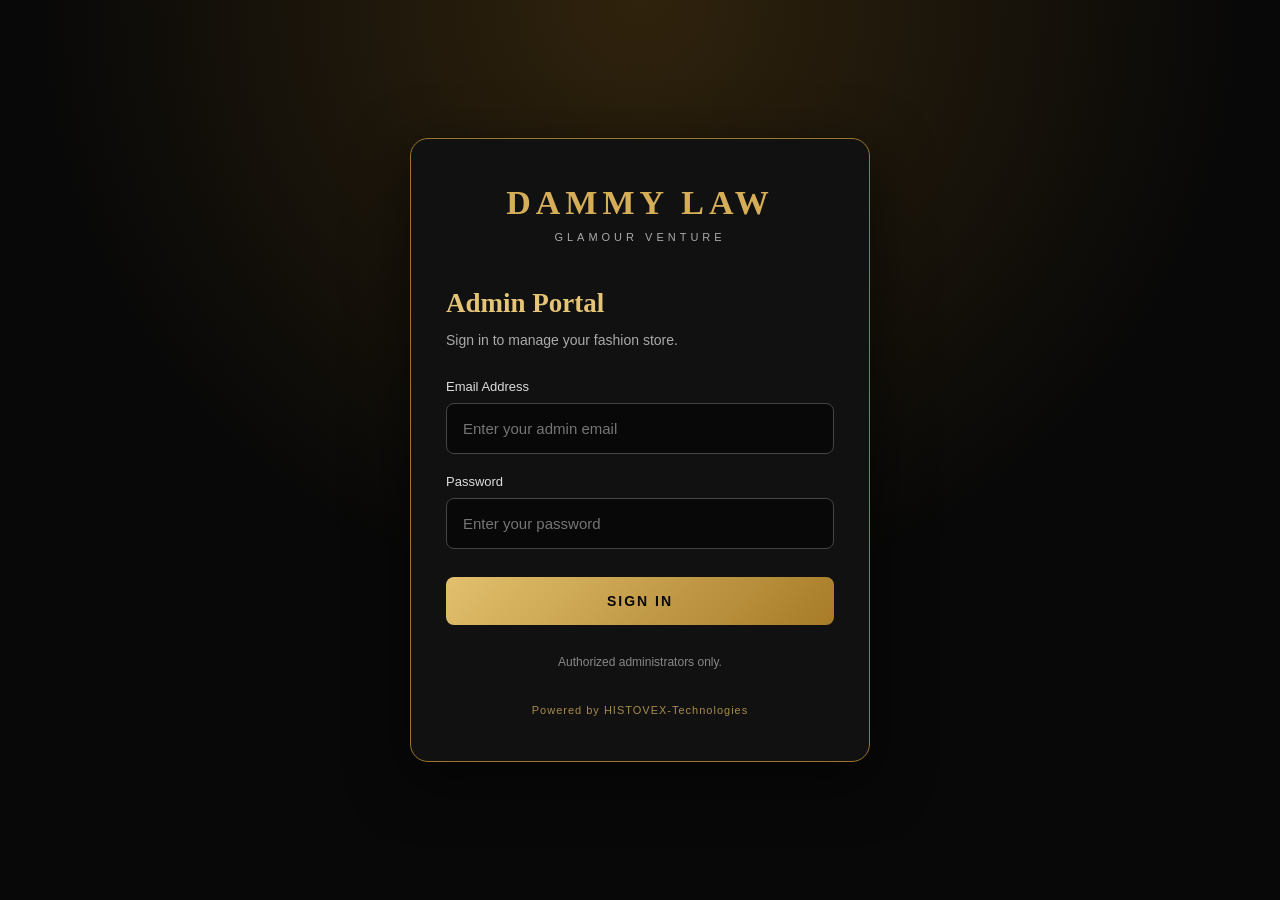
<file: admin.html>
<!DOCTYPE html>
<html lang="en">
<head>
  <meta charset="UTF-8">
  <meta name="viewport" content="width=device-width, initial-scale=1.0">
  <meta name="theme-color" content="#080808">

  <title>Dammy Law | Admin Login</title>

  <link rel="stylesheet" href="admin.css">
</head>

<body>

  <main class="admin-container">

    <section class="login-card">

      <div class="brand">
        <h1>DAMMY LAW</h1>
        <p>GLAMOUR VENTURE</p>
      </div>

      <div class="login-heading">
        <h2>Admin Portal</h2>
        <p>Sign in to manage your fashion store.</p>
      </div>

      <form id="loginForm">

        <label for="adminEmail">Email Address</label>
        <input
          type="email"
          id="adminEmail"
          placeholder="Enter your admin email"
          required
        >

        <label for="adminPassword">Password</label>
        <input
          type="password"
          id="adminPassword"
          placeholder="Enter your password"
          required
        >

        <button type="submit" id="loginButton">
          SIGN IN
        </button>

        <p id="loginMessage"></p>

      </form>

      <p class="security-note">
        Authorized administrators only.
      </p>

      <footer>
        Powered by HISTOVEX-Technologies
      </footer>

    </section>

  </main>

  <script type="module" src="admin.js"></script>

</body>
</html>
</file>
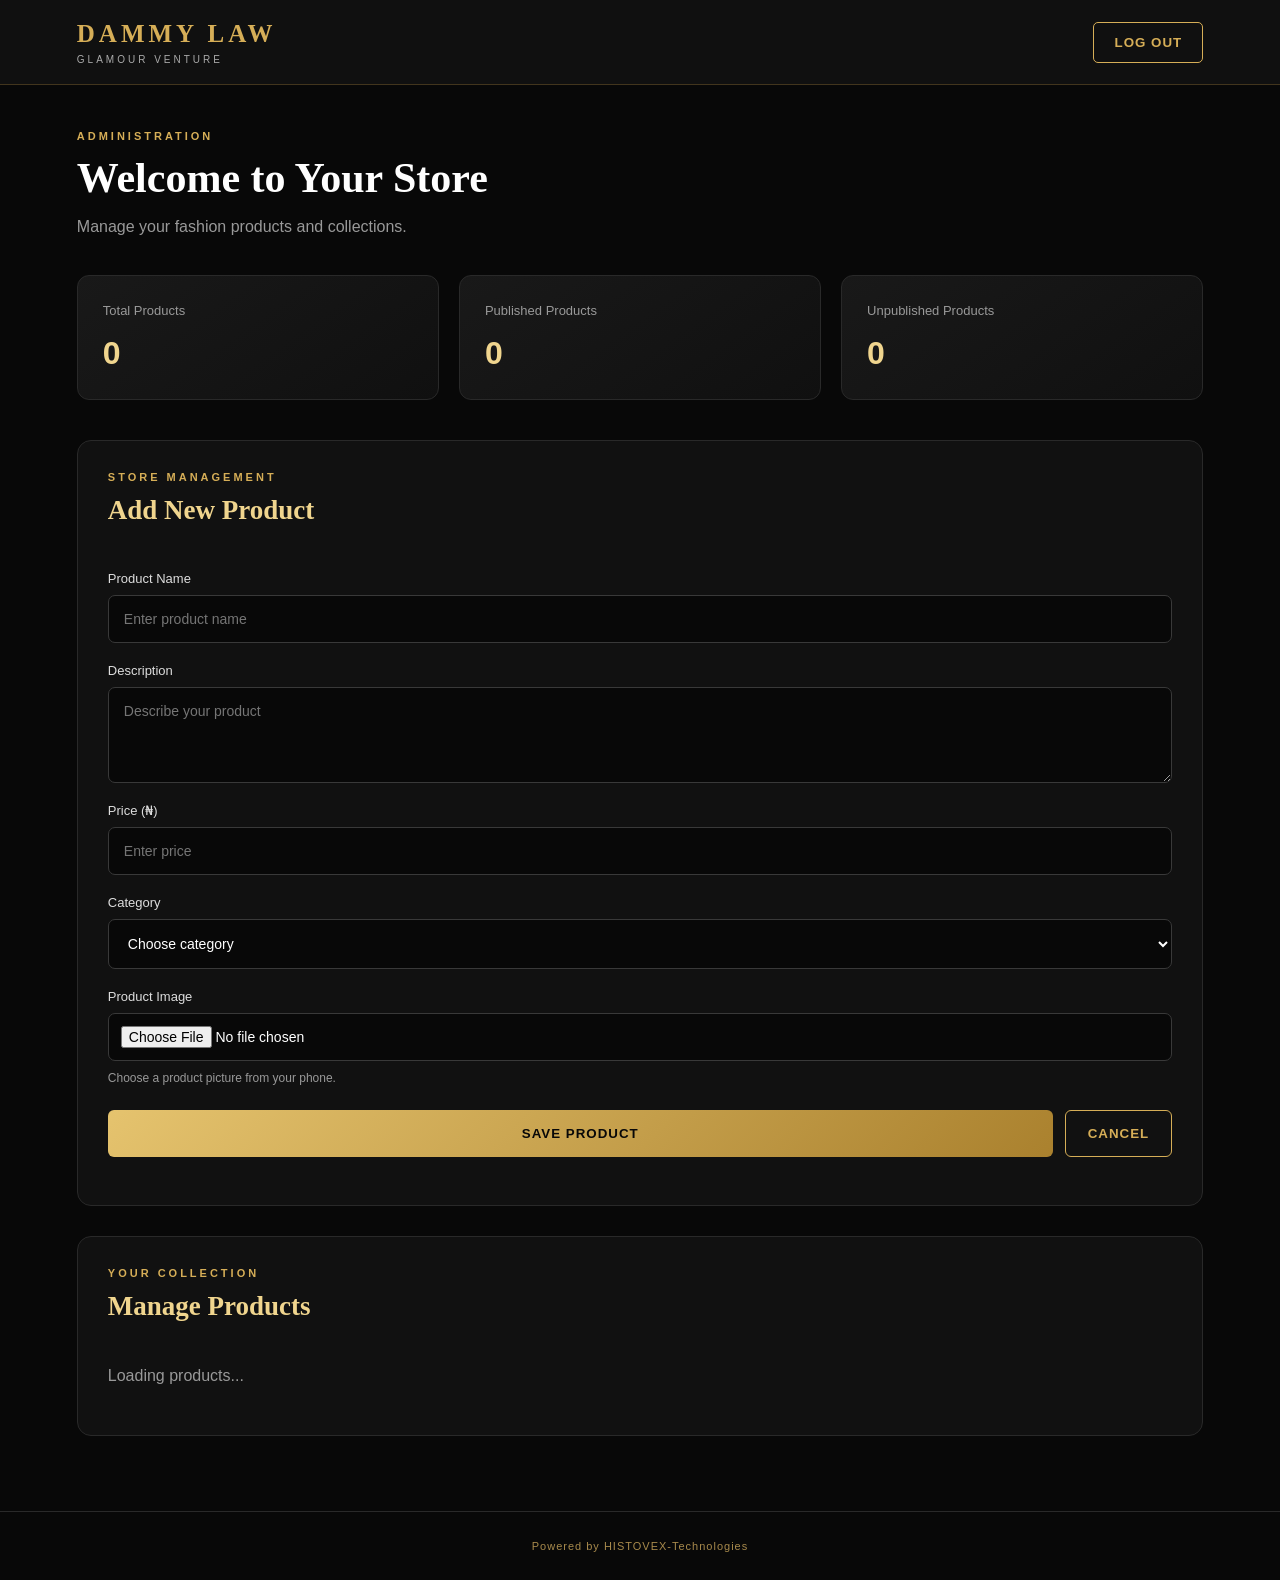
<file: dashboard.html>
<!DOCTYPE html>
<html lang="en">
<head>
  <meta charset="UTF-8">
  <meta name="viewport" content="width=device-width, initial-scale=1.0">
  <meta name="theme-color" content="#080808">

  <title>Dammy Law | Admin Dashboard</title>

  <link rel="stylesheet" href="dashboard.css">
</head>

<body>

  <header class="dashboard-header">
    <div class="brand">
      <h1>DAMMY LAW</h1>
      <p>GLAMOUR VENTURE</p>
    </div>

    <button id="logoutButton" type="button">
      LOG OUT
    </button>
  </header>

  <main class="dashboard-container">

    <section class="welcome-section">
      <p class="welcome-label">ADMINISTRATION</p>
      <h2>Welcome to Your Store</h2>
      <p>Manage your fashion products and collections.</p>
    </section>

    <section class="stats-grid">

      <div class="stat-card">
        <span>Total Products</span>
        <h3 id="totalProducts">0</h3>
      </div>

      <div class="stat-card">
        <span>Published Products</span>
        <h3 id="publishedProducts">0</h3>
      </div>

      <div class="stat-card">
        <span>Unpublished Products</span>
        <h3 id="unpublishedProducts">0</h3>
      </div>

    </section>

    <section class="product-section">

      <div class="section-heading">
        <div>
          <p class="welcome-label">STORE MANAGEMENT</p>
          <h2>Add New Product</h2>
        </div>
      </div>

      <form id="productForm">

        <input type="hidden" id="productId">

        <label for="productName">Product Name</label>
        <input
          type="text"
          id="productName"
          placeholder="Enter product name"
          required
        >

        <label for="productDescription">Description</label>
        <textarea
          id="productDescription"
          placeholder="Describe your product"
          rows="4"
        ></textarea>

        <label for="productPrice">Price (₦)</label>
        <input
          type="number"
          id="productPrice"
          placeholder="Enter price"
          min="0"
          step="0.01"
          required
        >

    <label for="productCategory">Category</label>
<select id="productCategory" required>
  <option value="">Choose category</option>
  <option value="ready-made">Ready-made Wear</option>
  <option value="custom-made">Custom Wear</option>
  <option value="men">Men Wear</option>
  <option value="occasion">Occasion Wear</option>
  <option value="children">Children</option>
  <option value="accessories">Accessories</option>
  <option value="other">Other</option>
</select>
        
  <label for="productImage">Product Image</label>
        <input
          type="file"
          id="productImage"
          accept="image/jpeg,image/png,image/webp"
        >

        <p id="imageMessage">
          Choose a product picture from your phone.
        </p>

        <div class="form-buttons">
          <button type="submit" id="saveProductButton">
            SAVE PRODUCT
          </button>

          <button type="button" id="cancelEditButton">
            CANCEL
          </button>
        </div>

        <p id="productMessage" role="status"></p>

      </form>

    </section>

    <section class="product-section">

      <div class="section-heading">
        <div>
          <p class="welcome-label">YOUR COLLECTION</p>
          <h2>Manage Products</h2>
        </div>
      </div>

      <div id="productsLoading">
        Loading products...
      </div>

      <div id="productsList"></div>

    </section>

  </main>

  <footer class="dashboard-footer">
    Powered by HISTOVEX-Technologies
  </footer>

  <script type="module" src="dashboard.js"></script>

</body>
</html>
</file>
<file: admin.css>
* {
  margin: 0;
  padding: 0;
  box-sizing: border-box;
}

body {
  font-family: Arial, sans-serif;
  background: #080808;
  color: #fff;
  min-height: 100vh;
}

.admin-container {
  min-height: 100vh;
  width: 100%;
  display: flex;
  justify-content: center;
  align-items: center;
  padding: 25px;
  background:
    radial-gradient(circle at top, #30230d 0%, #080808 55%);
}

.login-card {
  width: 100%;
  max-width: 460px;
  padding: 45px 35px;
  background: #111;
  border: 1px solid #9b762d;
  border-radius: 18px;
  box-shadow: 0 15px 60px rgba(0,0,0,0.6);
}

.brand {
  text-align: center;
  margin-bottom: 45px;
}

.brand h1 {
  color: #d6ae57;
  font-family: Georgia, serif;
  font-size: 34px;
  letter-spacing: 5px;
}

.brand p {
  color: #aaa;
  font-size: 11px;
  letter-spacing: 4px;
  margin-top: 9px;
}

.login-heading {
  margin-bottom: 28px;
}

.login-heading h2 {
  font-family: Georgia, serif;
  font-size: 27px;
  color: #e4c477;
  margin-bottom: 10px;
}

.login-heading p {
  color: #aaa;
  font-size: 14px;
  line-height: 1.6;
}

form label {
  display: block;
  color: #ddd;
  font-size: 13px;
  margin: 20px 0 9px;
}

form input {
  width: 100%;
  padding: 16px;
  border: 1px solid #444;
  border-radius: 8px;
  background: #080808;
  color: white;
  font-size: 15px;
  outline: none;
}

form input:focus {
  border-color: #d6ae57;
}

form button {
  width: 100%;
  padding: 16px;
  margin-top: 28px;
  border: none;
  border-radius: 8px;
  background: linear-gradient(135deg, #e2c06d, #a77b28);
  color: #080808;
  font-weight: bold;
  font-size: 14px;
  letter-spacing: 2px;
  cursor: pointer;
}

form button:active {
  transform: scale(0.98);
}

#loginMessage {
  margin-top: 15px;
  font-size: 13px;
  text-align: center;
}

.security-note {
  text-align: center;
  color: #888;
  font-size: 12px;
  margin-top: 30px;
}

footer {
  text-align: center;
  color: #a88a4c;
  font-size: 11px;
  margin-top: 35px;
  letter-spacing: 1px;
}

@media (max-width: 480px) {
  .admin-container {
    padding: 16px;
  }

  .login-card {
    padding: 35px 23px;
  }

  .brand h1 {
    font-size: 28px;
  }
}
</file>
<file: dashboard.css>
/* DAMMY LAW ADMIN DASHBOARD */

* {
  margin: 0;
  padding: 0;
  box-sizing: border-box;
}

:root {
  --black: #080808;
  --dark: #111111;
  --gold: #d6ae57;
  --gold-light: #f0d58e;
  --muted: #999;
  --white: #fff;
  --border: #292929;
}

body {
  font-family: Arial, sans-serif;
  background: var(--black);
  color: var(--white);
  min-height: 100vh;
}

/* HEADER */

.dashboard-header {
  width: 100%;
  min-height: 85px;
  padding: 18px 6%;
  background: #101010;
  border-bottom: 1px solid #42351d;
  display: flex;
  justify-content: space-between;
  align-items: center;
  gap: 20px;
}

.brand h1 {
  color: var(--gold);
  font-family: Georgia, serif;
  font-size: 25px;
  letter-spacing: 4px;
}

.brand p {
  color: #aaa;
  font-size: 10px;
  letter-spacing: 3px;
  margin-top: 6px;
}

#logoutButton {
  background: transparent;
  border: 1px solid var(--gold);
  color: var(--gold);
  padding: 12px 20px;
  border-radius: 5px;
  font-weight: bold;
  letter-spacing: 1px;
  cursor: pointer;
}

/* MAIN CONTAINER */

.dashboard-container {
  width: 100%;
  max-width: 1500px;
  margin: auto;
  padding: 45px 6%;
}

/* WELCOME SECTION */

.welcome-section {
  margin-bottom: 35px;
}

.welcome-label {
  color: var(--gold);
  font-size: 11px;
  letter-spacing: 3px;
  font-weight: bold;
  margin-bottom: 12px;
}

.welcome-section h2 {
  font-family: Georgia, serif;
  font-size: clamp(27px, 4vw, 42px);
  margin-bottom: 12px;
}

.welcome-section > p:last-child {
  color: var(--muted);
  line-height: 1.6;
}

/* STATISTICS */

.stats-grid {
  display: grid;
  grid-template-columns: repeat(3, minmax(0, 1fr));
  gap: 20px;
  margin-bottom: 40px;
}

.stat-card {
  background: linear-gradient(145deg, #191919, #101010);
  border: 1px solid var(--border);
  border-radius: 12px;
  padding: 25px;
  min-height: 125px;
}

.stat-card span {
  color: var(--muted);
  font-size: 13px;
}

.stat-card h3 {
  color: var(--gold-light);
  font-size: 32px;
  margin-top: 16px;
}

/* PRODUCT SECTIONS */

.product-section {
  background: var(--dark);
  border: 1px solid var(--border);
  border-radius: 14px;
  padding: 30px;
  margin-bottom: 30px;
}

.section-heading {
  display: flex;
  justify-content: space-between;
  align-items: center;
  margin-bottom: 25px;
}

.section-heading h2 {
  font-family: Georgia, serif;
  font-size: 27px;
  color: var(--gold-light);
}

/* FORM */

#productForm {
  display: flex;
  flex-direction: column;
}

#productForm label {
  color: #ddd;
  font-size: 13px;
  margin: 20px 0 9px;
}

#productForm input,
#productForm textarea,
#productForm select {
  width: 100%;
  padding: 15px;
  background: #080808;
  color: white;
  border: 1px solid #393939;
  border-radius: 7px;
  font-size: 14px;
  outline: none;
  font-family: Arial, sans-serif;
}

#productForm input:focus,
#productForm textarea:focus,
#productForm select:focus {
  border-color: var(--gold);
}

#productForm textarea {
  resize: vertical;
}

#productForm select {
  cursor: pointer;
}

#productForm select option {
  background: #111;
  color: white;
}

#productForm input[type="file"] {
  padding: 12px;
}

#imageMessage {
  color: var(--muted);
  font-size: 12px;
  margin-top: 10px;
}

/* FORM BUTTONS */

.form-buttons {
  display: flex;
  gap: 12px;
  margin-top: 25px;
}

.form-buttons button {
  padding: 15px 22px;
  border-radius: 6px;
  font-weight: bold;
  cursor: pointer;
  letter-spacing: 1px;
}

#saveProductButton {
  background: linear-gradient(135deg, #e5c36e, #aa812e);
  color: #080808;
  border: none;
  flex: 1;
}

#cancelEditButton {
  background: transparent;
  color: var(--gold);
  border: 1px solid var(--gold);
}

button:disabled {
  opacity: 0.6;
  cursor: not-allowed;
}

/* PRODUCT STATUS */

#productMessage {
  margin-top: 18px;
  font-size: 13px;
  line-height: 1.5;
}

#productsLoading {
  color: var(--muted);
  padding: 20px 0;
}

/* PRODUCT LIST */

#productsList {
  display: grid;
  grid-template-columns: repeat(3, minmax(0, 1fr));
  gap: 20px;
}

.product-card {
  background: #080808;
  border: 1px solid #303030;
  border-radius: 10px;
  overflow: hidden;
}

.product-card img {
  display: block;
  width: 100%;
  height: 230px;
  object-fit: cover;
}

.product-card-content {
  padding: 17px;
}

.product-card h3 {
  color: var(--gold-light);
  font-size: 17px;
  margin-bottom: 10px;
}

.product-card p {
  color: var(--muted);
  font-size: 13px;
  line-height: 1.6;
  margin-bottom: 9px;
  overflow-wrap: anywhere;
}

.product-price {
  color: var(--gold);
  font-weight: bold;
  font-size: 17px;
}

.product-actions {
  display: flex;
  flex-wrap: wrap;
  gap: 8px;
  padding: 0 17px 17px;
}

.product-actions button {
  flex: 1;
  padding: 10px;
  border-radius: 5px;
  cursor: pointer;
  font-size: 12px;
  font-weight: bold;
}

.edit-button {
  background: var(--gold);
  color: #080808;
  border: none;
}

.delete-button {
  background: #321414;
  color: #ff8585;
  border: 1px solid #713030;
}

.publish-button {
  background: #173522;
  color: #91e6a8;
  border: 1px solid #326c45;
}

/* FOOTER */

.dashboard-footer {
  text-align: center;
  padding: 28px 15px;
  color: #a88a4c;
  font-size: 11px;
  letter-spacing: 1px;
  border-top: 1px solid #292929;
}

/* TABLET */

@media (max-width: 900px) {
  #productsList {
    grid-template-columns: repeat(2, minmax(0, 1fr));
  }
}

/* MOBILE */

@media (max-width: 620px) {
  .dashboard-header {
    padding: 16px 5%;
  }

  .brand h1 {
    font-size: 20px;
    letter-spacing: 2px;
  }

  .dashboard-container {
    padding: 30px 4%;
  }

  .stats-grid {
    grid-template-columns: 1fr;
    gap: 12px;
  }

  .stat-card {
    min-height: 100px;
    padding: 20px;
  }

  .stat-card h3 {
    margin-top: 10px;
    font-size: 27px;
  }

  .product-section {
    padding: 20px 15px;
  }

  .section-heading h2 {
    font-size: 23px;
  }

  #productsList {
    grid-template-columns: 1fr;
  }

  .product-card img {
    height: 270px;
  }

  .form-buttons {
    flex-direction: column;
  }

  .form-buttons button {
    width: 100%;
  }

  #logoutButton {
    padding: 10px 12px;
    font-size: 11px;
  }
}
</file>
